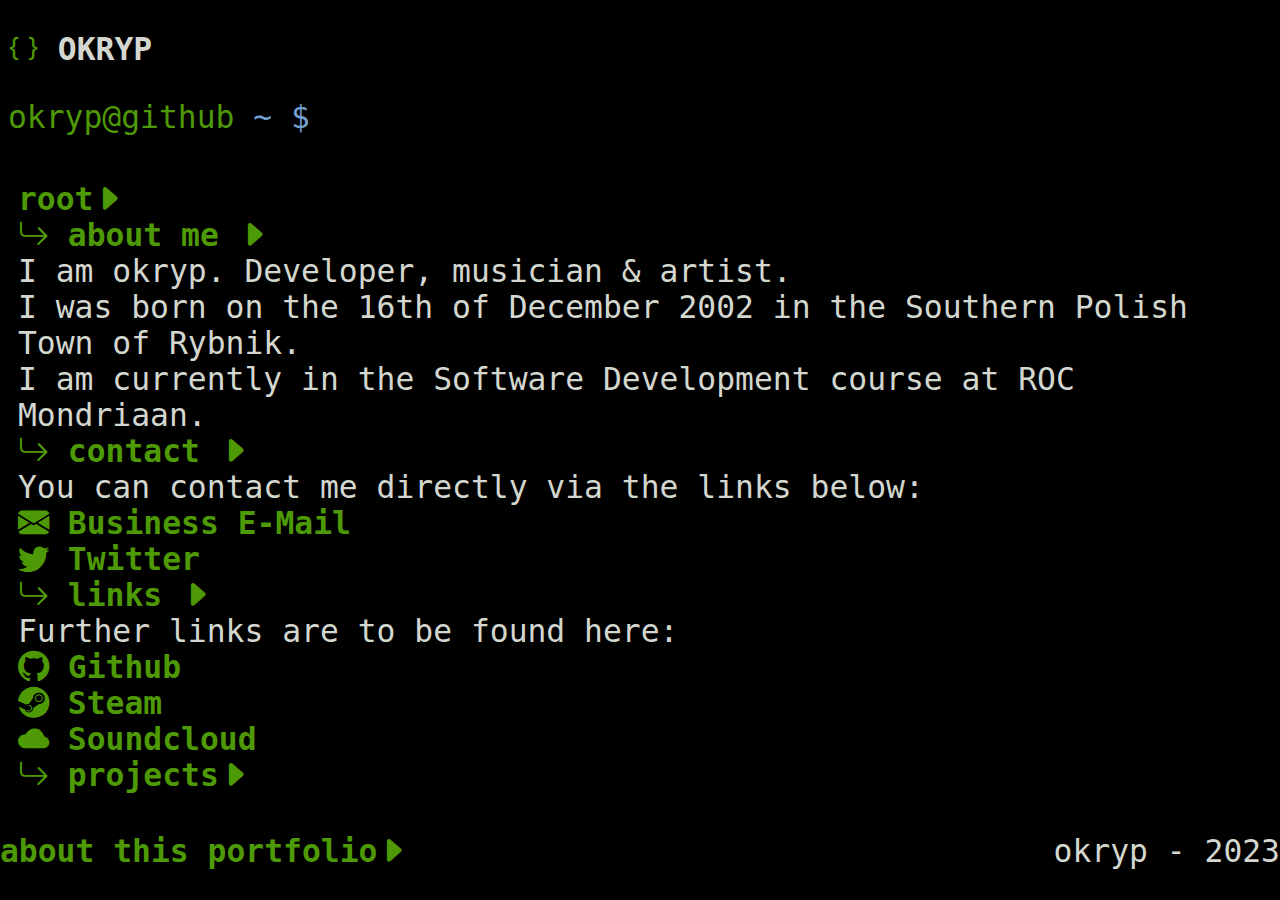
<file: index.html>
<!DOCTYPE html>
<html lang="en">

<head>
	<!-- Bootstrap stuff -->
	<link href="https://cdn.jsdelivr.net/npm/bootstrap@5.3.0-alpha3/dist/css/bootstrap.min.css" rel="stylesheet"
		integrity="sha384-KK94CHFLLe+nY2dmCWGMq91rCGa5gtU4mk92HdvYe+M/SXH301p5ILy+dN9+nJOZ" crossorigin="anonymous">
	<script src="https://cdn.jsdelivr.net/npm/bootstrap@5.3.0-alpha3/dist/js/bootstrap.bundle.min.js"
		integrity="sha384-ENjdO4Dr2bkBIFxQpeoTz1HIcje39Wm4jDKdf19U8gI4ddQ3GYNS7NTKfAdVQSZe"
		crossorigin="anonymous"></script>

	<!-- Bootstrap icons -->
	<link rel="stylesheet" href="https://cdn.jsdelivr.net/npm/bootstrap-icons@1.10.3/font/bootstrap-icons.css">
	<link href='https://unpkg.com/boxicons@2.1.4/css/boxicons.min.css' rel='stylesheet'>

	<link rel="stylesheet" href="./css/style.css">
    <link rel="shortcut icon" href="./img/favicon.ico" type="image/x-icon">
	<script defer src="./js/main.js"></script>
    <title>Portfolio -- okryp</title>
</head>

<body>
	<main>
		<section id="header-section">
			<div class="container-fluid">
				<h3><i class="bi bi-braces fs-3"></i> OKRYP</h3>
			</div>
		</section>
        <div id="fancy-effect-section">
            <div class="container-fluid">
                <div class="bash">
                    <span class="bash-green">okryp@github </span><span class="bash-blue">~ $ </span><span class="typed">ls $(pwd)</span>
                </div>
            </div>
        </div>
		<div id="root-section">
            <div class="container-fluid">
                <div id="root-div">
                    <a href="#">root<i class="bi bi-caret-right-fill fs-6"></i>
                    </a>
                    <div id="aboutme-div">
                        <a href="#">
                            <i class="bi bi-arrow-return-right fs-6"></i> about me <i class="bi bi-caret-right-fill fs-6"></i>
                        </a>
                        <div class="container-fluid">
                            I am okryp. Developer, musician & artist.<br>
                            I was born on the 16th of December 2002 in the Southern Polish Town of Rybnik.<br>
                            I am currently in the Software Development course at ROC Mondriaan.
                        </div>
                    </div>
                    <div id="contact-div">
                        <a href="#">
                            <i class="bi bi-arrow-return-right fs-6"></i> contact <i class="bi bi-caret-right-fill fs-6"></i>
                        </a>
                        <div class="container-fluid">
                            You can contact me directly via the links below:<br>
                            <a class="text-decoration-none" href="mailto:okrypczyk@protonmail.com">
                                <i class="bi bi-envelope-fill fs-6"></i> Business E-Mail
                            </a><br>
                            <a class="text-decoration-none" href="https://twitter.com/OneAndOnlyJrasb">
                                <i class="bi bi-twitter fs-6"></i> Twitter
                            </a>
                        </div>
                    </div>
                    <div id="links-div">
                        <a href="#">
                            <i class="bi bi-arrow-return-right fs-6"></i> links <i class="bi bi-caret-right-fill fs-6"></i>
                        </a>
                        <div class="container-fluid">
                            Further links are to be found here:<br>
                            <a class="text-decoration-none" href="https://github.com/okryp">
                                <i class="bi bi-github fs-6"></i> Github
                            </a><br>
                            <a href="https://steamcommunity.com/id/JrasB" class="text-decoration-none">
                                <i class="bi bi-steam fs-6"></i> Steam
                            </a><br>
                            <a href="https://soundcloud.com/jrasb" class="text-decoration-none">
                                <i class="bi bi-cloudy-fill fs-6"></i> Soundcloud
                            </a>
                        </div>
                    </div>
                    <div id="projects-div">
                        <a href="./projects.html">
                            <i class="bi bi-arrow-return-right fs-6"></i> projects<i class="bi bi-caret-right-fill fs-6"></i>
                        </a>
                    </div>
                </div>    
            </div>
		</div>
	</main>
	<footer>
		<div class="container">
            <div id="about-portfolio">
                <p><a href="./about-portfolio.html">about this portfolio<i class="bi bi-caret-right-fill fs6"></i></a></p>
            </div>
			<p id="cr" class="fst-italic">okryp - 2023</p>
		</div>
	</footer>
</body>

</html>
</file>
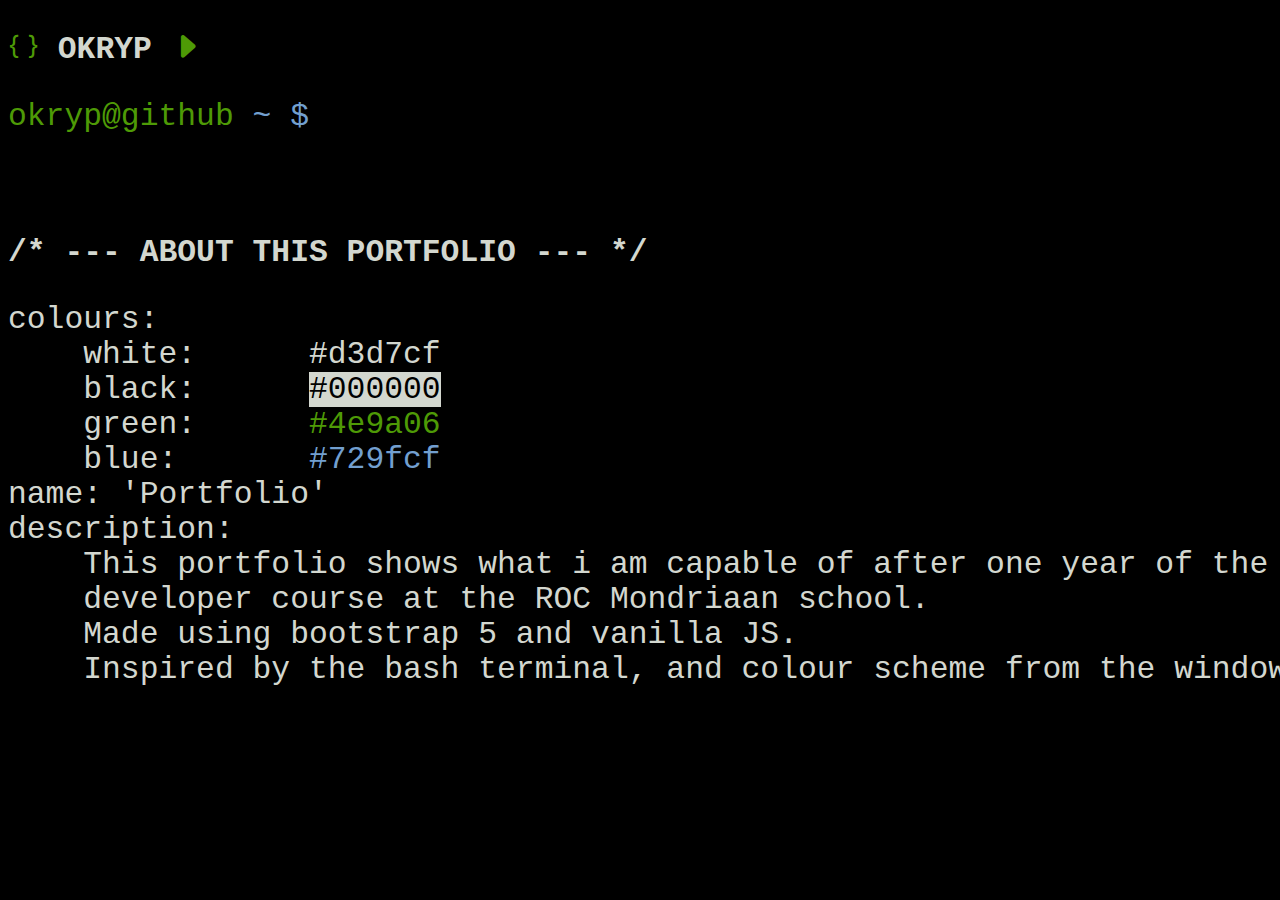
<file: about-portfolio.html>
<!DOCTYPE html>
<html lang="en">

<head>
    <meta charset="UTF-8">
    <meta name="viewport" content="width=device-width, initial-scale=1.0">
    <title>About this portfolio</title>

    <!-- Bootstrap stuff -->
    <link href="https://cdn.jsdelivr.net/npm/bootstrap@5.3.0-alpha3/dist/css/bootstrap.min.css" rel="stylesheet"
        integrity="sha384-KK94CHFLLe+nY2dmCWGMq91rCGa5gtU4mk92HdvYe+M/SXH301p5ILy+dN9+nJOZ" crossorigin="anonymous">
    <script src="https://cdn.jsdelivr.net/npm/bootstrap@5.3.0-alpha3/dist/js/bootstrap.bundle.min.js"
        integrity="sha384-ENjdO4Dr2bkBIFxQpeoTz1HIcje39Wm4jDKdf19U8gI4ddQ3GYNS7NTKfAdVQSZe"
        crossorigin="anonymous"></script>

    <!-- Bootstrap icons -->
    <link rel="stylesheet" href="https://cdn.jsdelivr.net/npm/bootstrap-icons@1.10.3/font/bootstrap-icons.css">
    <link href='https://unpkg.com/boxicons@2.1.4/css/boxicons.min.css' rel='stylesheet'>

    <link rel="stylesheet" href="./css/style.css">
    <link rel="shortcut icon" href="./img/favicon.ico" type="image/x-icon">
    <script defer src="./js/about.js"></script>
</head>

<body>
    <div class="container-fluid">
        <h3><i class="bi bi-braces fs-3"></i> OKRYP <a href="./index.html"><i class="bi bi-caret-right-fill fs6"></i></a></h3>
    </div>
</section>
<div id="fancy-effect-section">
    <div class="container-fluid">
        <div class="bash">
            <span class="bash-green">okryp@github </span><span class="bash-blue">~ $ </span><span class="typed">cat portfolio.conf</span>
        </div>
    </div>
    <br />
    <div id="about-div">
        <div class="content">
            <h3>/* --- ABOUT THIS PORTFOLIO --- */</h3>
            <pre></pre>
        </div>
    </div>
</body>

</html>
</file>
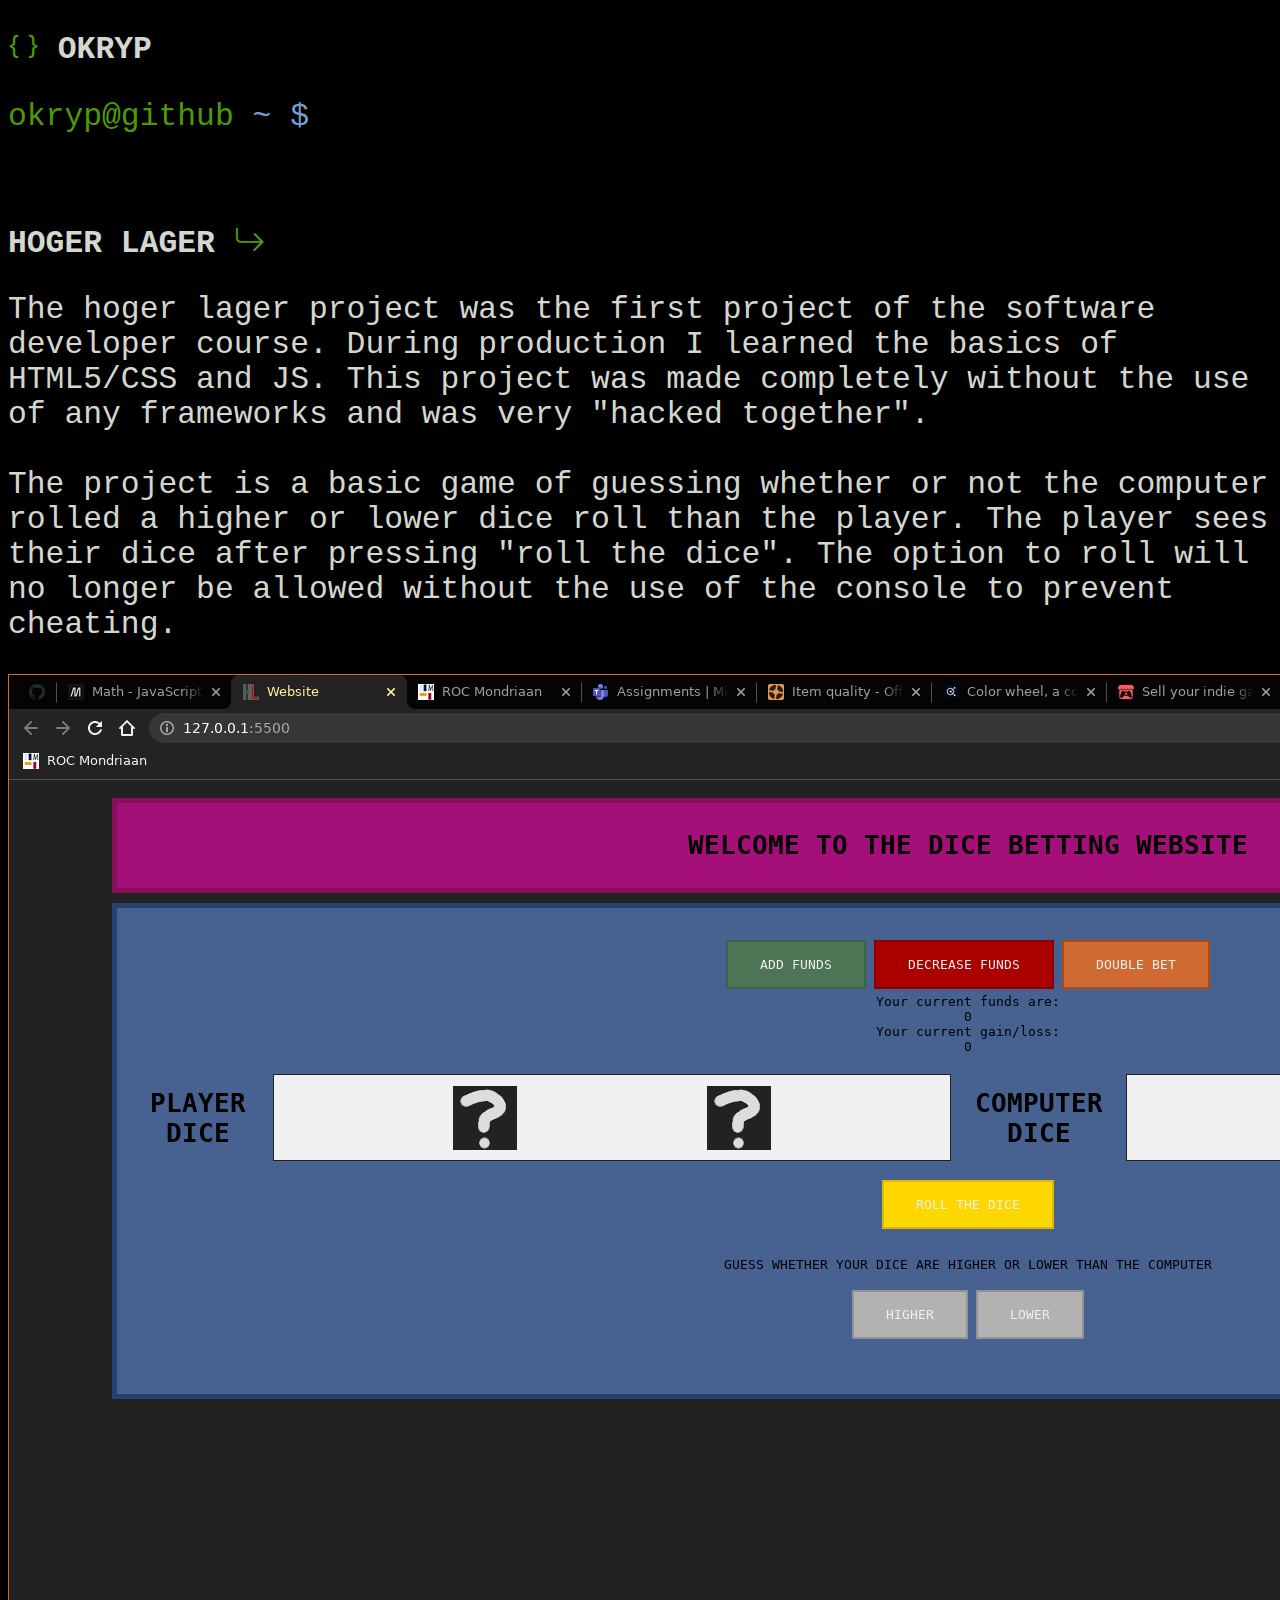
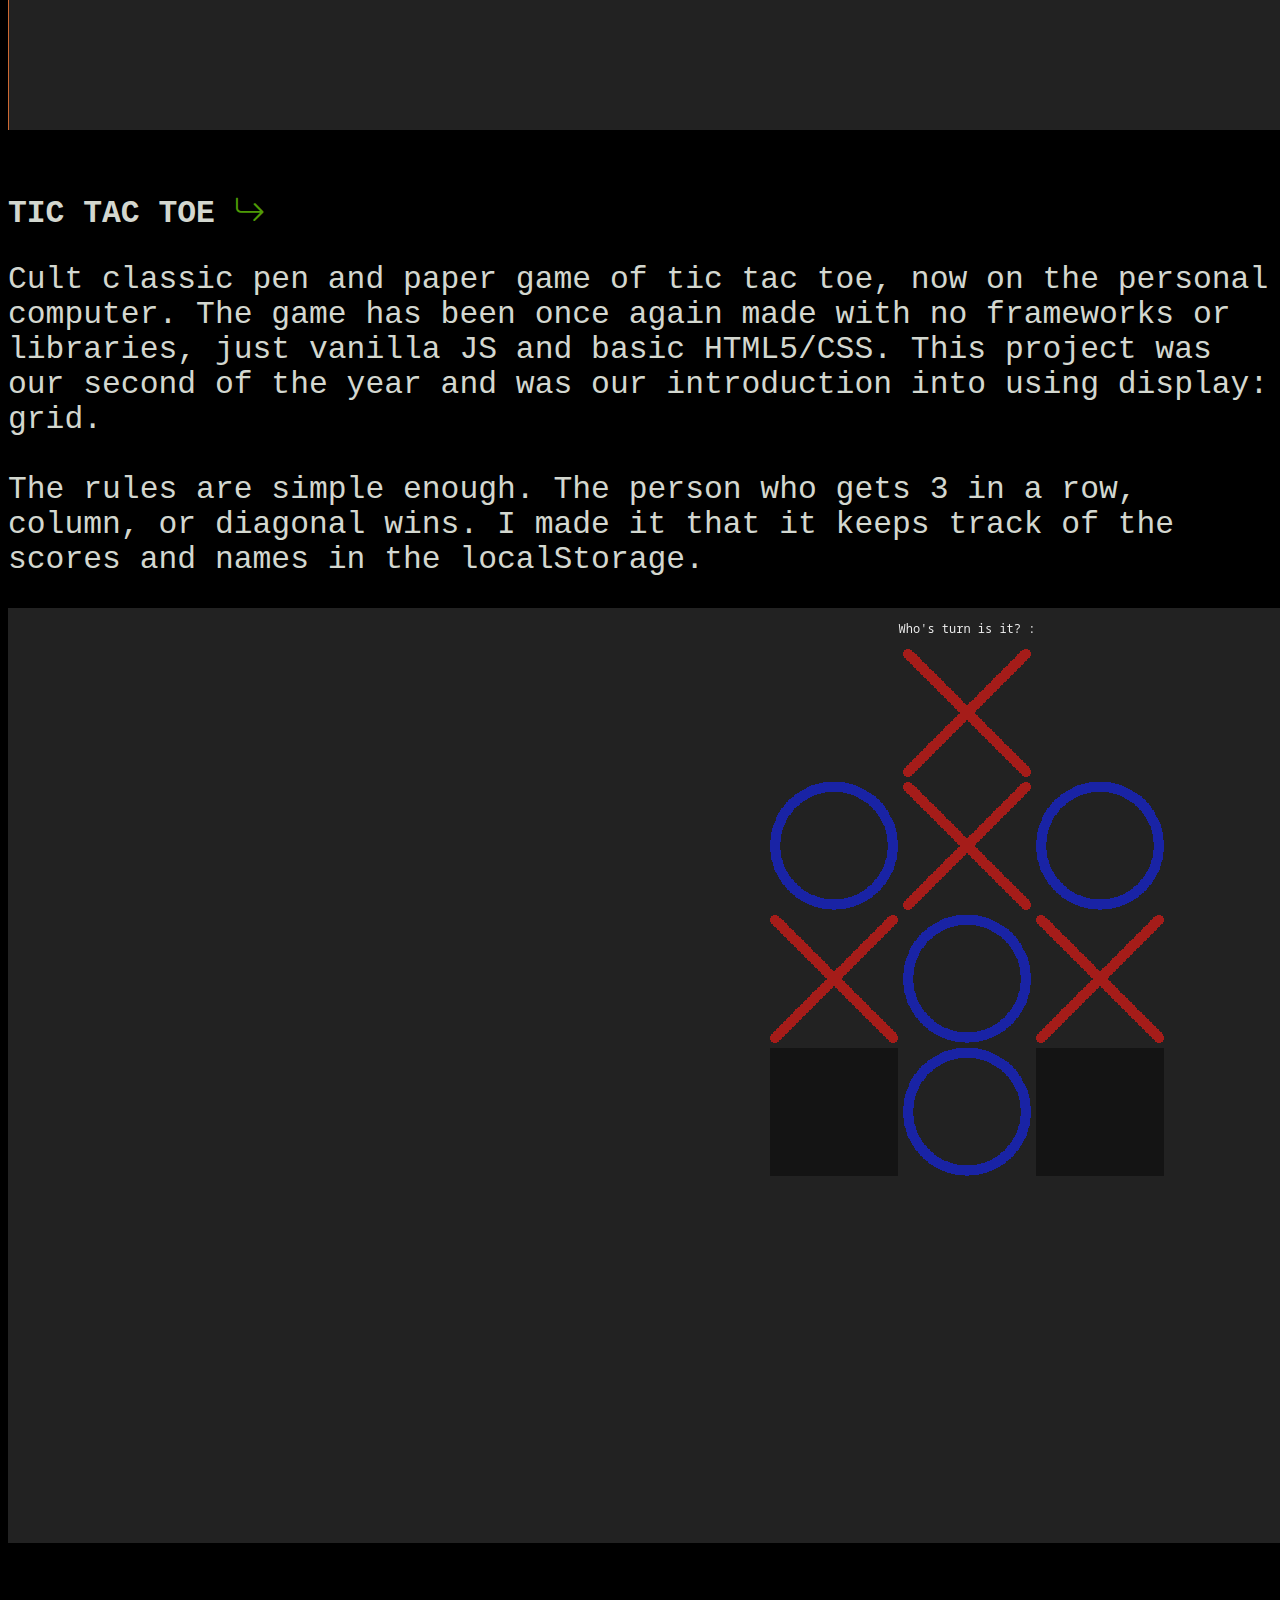
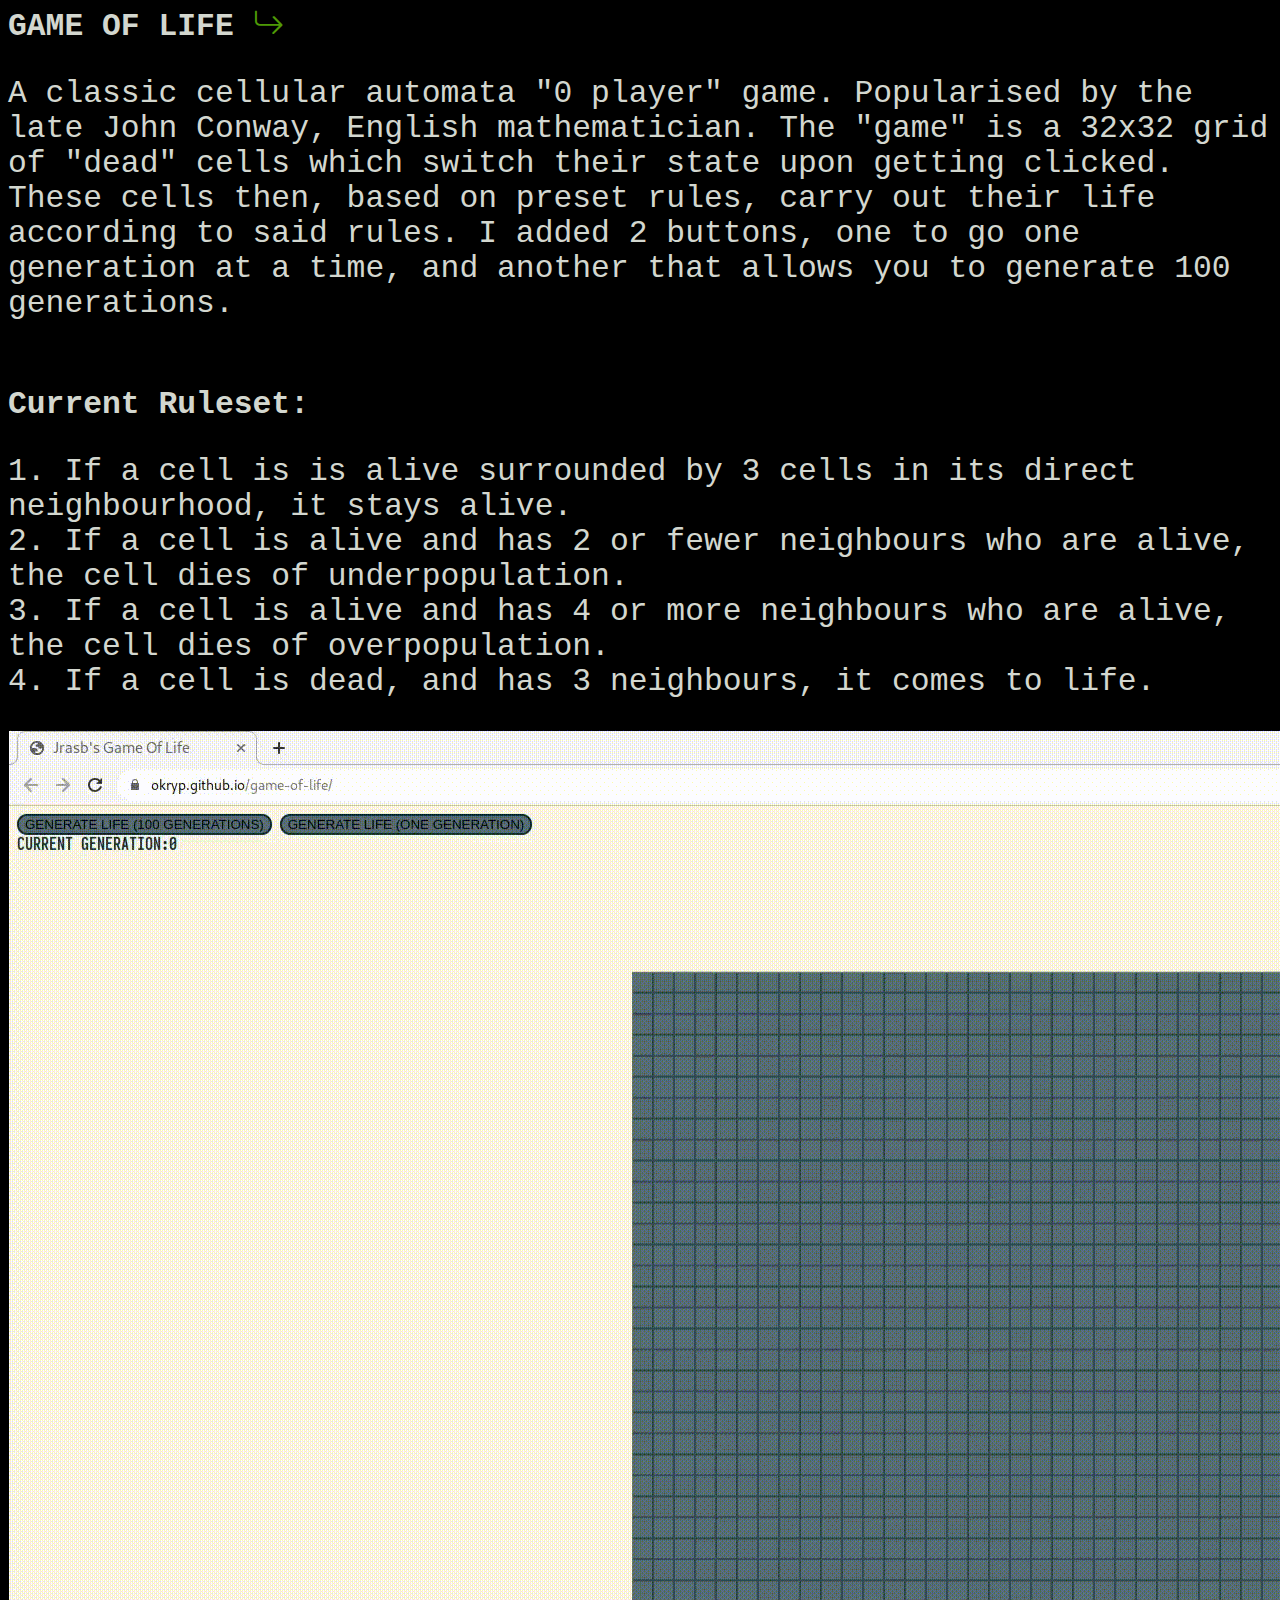
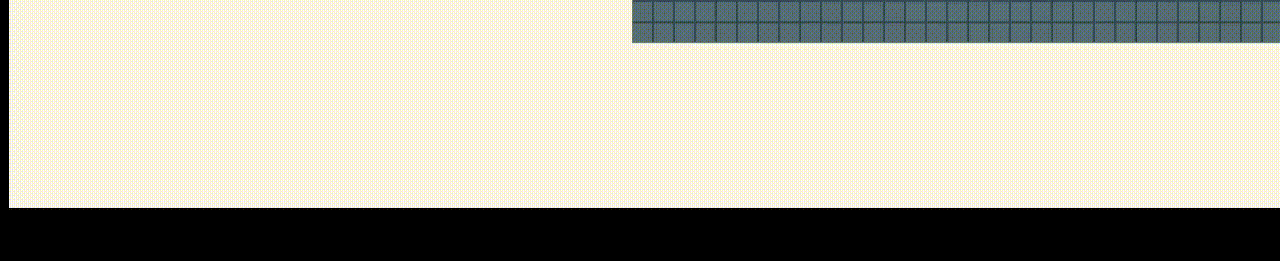
<file: projects.html>
<!DOCTYPE html>
<html lang="en">

<head>
    <meta charset="UTF-8">
    <meta name="viewport" content="width=device-width, initial-scale=1.0">
    <title>Projects in Detail -- okryp</title>

    <!-- Bootstrap stuff -->
    <link href="https://cdn.jsdelivr.net/npm/bootstrap@5.3.0-alpha3/dist/css/bootstrap.min.css" rel="stylesheet"
        integrity="sha384-KK94CHFLLe+nY2dmCWGMq91rCGa5gtU4mk92HdvYe+M/SXH301p5ILy+dN9+nJOZ" crossorigin="anonymous">
    <script src="https://cdn.jsdelivr.net/npm/bootstrap@5.3.0-alpha3/dist/js/bootstrap.bundle.min.js"
        integrity="sha384-ENjdO4Dr2bkBIFxQpeoTz1HIcje39Wm4jDKdf19U8gI4ddQ3GYNS7NTKfAdVQSZe"
        crossorigin="anonymous"></script>

    <!-- Bootstrap icons -->
    <link rel="stylesheet" href="https://cdn.jsdelivr.net/npm/bootstrap-icons@1.10.3/font/bootstrap-icons.css">
    <link href='https://unpkg.com/boxicons@2.1.4/css/boxicons.min.css' rel='stylesheet'>

    <link rel="shortcut icon" href="./img/favicon.ico" type="image/x-icon">
	<link rel="stylesheet" href="./css/style.css">
    <script defer src="./js/projects.js"></script>
</head>

<body>
    <section id="header-section">
        <div class="container-fluid">
            <h3><i class="bi bi-braces fs-3"></i> OKRYP</h3>
        </div>
    </section>
    <div id="fancy-effect-section">
        <div class="container-fluid">
            <div class="bash">
                <span class="bash-green">okryp@github </span><span class="bash-blue">~ $ </span><span class="typed">cat projects.md</span>
            </div>
        </div>
    </div><br>
    <section id="project-section">
        <div class="container-fluid">
            <div id="hoger-lager">
                <h1>HOGER LAGER <a target="_blank" href="https://okryp.github.io/Hoger-Lager-Project/"><i class="bi bi-arrow-return-right"></i></a></h1>
                <p>
                    The hoger lager project was the first project of the software developer course.
                    During production I learned the basics of HTML5/CSS and JS.
                    This project was made completely without the use of any frameworks and was very
                    "hacked together".
                    <br /><br />
                    The project is a basic game of guessing whether or not the computer rolled a higher or lower
                    dice roll than the player. The player sees their dice after pressing "roll the dice". The option to
                    roll will no longer be allowed without the use of the console to prevent cheating. 
                </p>
                <div class="container">
                    <img class="img-fluid" src="./img/hoger-lager-screenshot.png" alt="screenshot of the game higher-lower">
                </div>
            </div>
            <br />
            <div id="tic-tac-toe">
                <h1>TIC TAC TOE <a target="_blank" href="https://okryp.github.io/tic-tac-toe/"><i class="bi bi-arrow-return-right"></i></a></h1>
                <p>
                    Cult classic pen and paper game of tic tac toe, now on the personal computer. The game has been once again
                    made with no frameworks or libraries, just vanilla JS and basic HTML5/CSS. This project was our second of 
                    the year and was our introduction into using display: grid.
                    <br /><br />
                    The rules are simple enough. The person who gets 3 in a row, column, or diagonal wins. I made it that it keeps
                    track of the scores and names in the localStorage.
                </p>
                <div class="container">
                    <img class="img-fluid" src="./img/tic-tac-toe.png" alt="screenshot of the tic tac toe project">
                </div>
            </div>
            <br />
            <div id="game-of-life">
                <h1>GAME OF LIFE <a target="_blank" href="https://okryp.github.io/game-of-life/"><i class="bi bi-arrow-return-right"></i></a></h1>
                <p>
                    A classic cellular automata "0 player" game. Popularised by the late John Conway, English mathematician.
                    The "game" is a 32x32 grid of "dead" cells which switch their state upon getting clicked. These cells then,
                    based on preset rules, carry out their life according to said rules. I added 2 buttons, one to go one generation
                    at a time, and another that allows you to generate 100 generations.
                    <br /><br />
                    <h3>Current Ruleset:</h3>
                    1. If a cell is is alive surrounded by 3 cells in its direct neighbourhood, it stays alive. <br />
                    2. If a cell is alive and has 2 or fewer neighbours who are alive, the cell dies of underpopulation. <br />
                    3. If a cell is alive and has 4 or more neighbours who are alive, the cell dies of overpopulation. <br />
                    4. If a cell is dead, and has 3 neighbours, it comes to life. <br />
                </p>
                <div class="container">
                    <img class="img-fluid" src="./img/gol.gif" alt="gif of the game of life project in action">
                </div>
            </div>
        </div>
    </section>
</body>

</html>
</file>
<file: css/style.css>
* {
    font-family: monospace;
    font-size: 1.4rem;
    color: #d3d7cf;
}

a, i{
    text-decoration: none;
    font-weight: bold;
    color: #4e9a06;
}

body {
    background: #000;
}

#root-section {
    margin: 10px;
}

#about-portfolio {
    position: absolute;
    bottom: 0;
    left: 0;
}

#cr {
    position: absolute;
    bottom: 0;
    right: 0;
}

.bash-green {
    color: #4e9a06;
}

.bash-blue {
    color: #729fcf;
}

.bash-black {
    background: #d3d7cf;
    color: #000000;
}

.typed {
    display: block;
    overflow: hidden;
    white-space: nowrap;
    width: 0;
    animation: typing;
    animation-duration: 1.0s;
    animation-timing-function: steps(30, end);
    animation-fill-mode: forwards;
}

@keyframes typing {
    from {
        width: 0;
    }
    to {
        width: 100%;
    }
}
</file>
